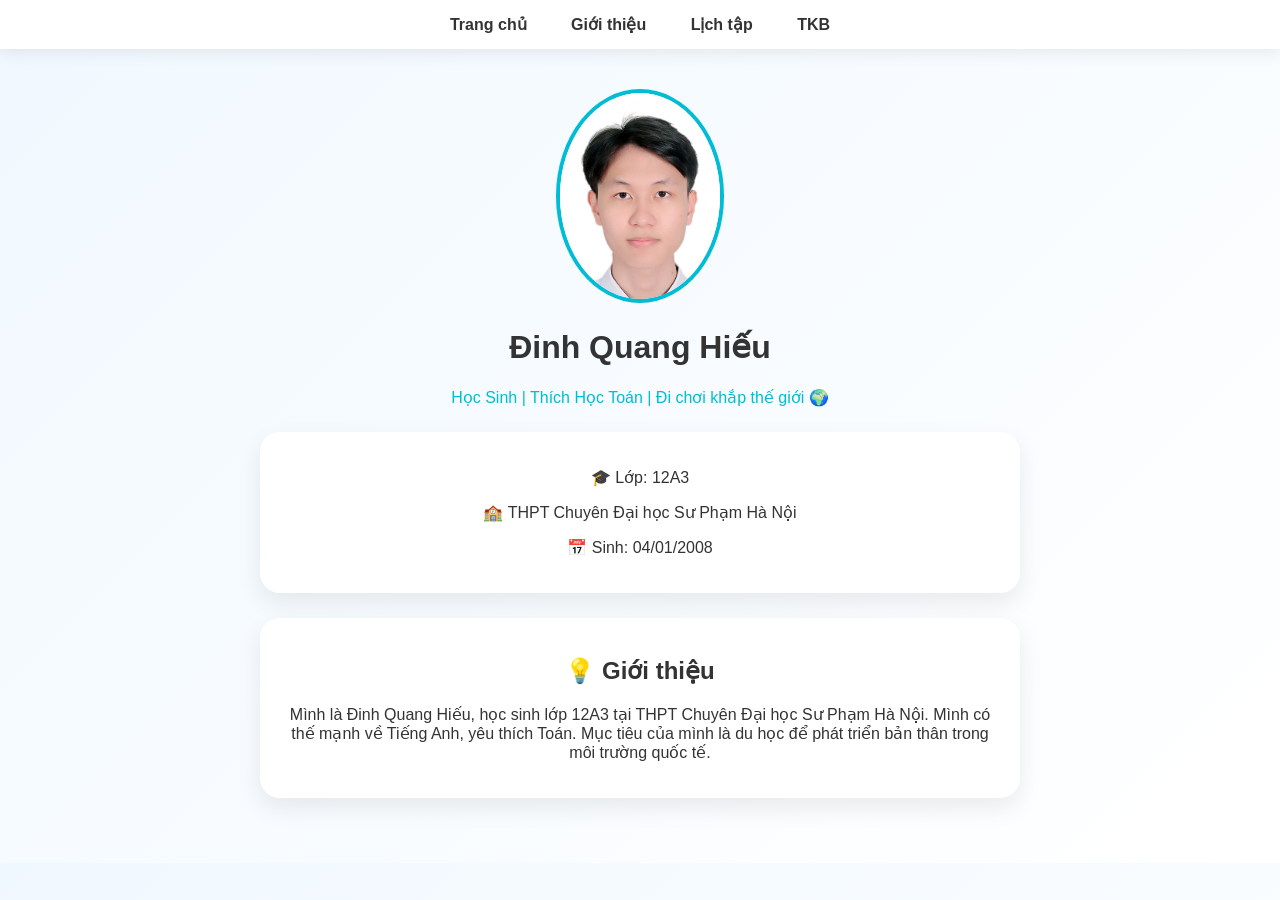
<file: index.html>
<!DOCTYPE html>
<html lang="vi">
<head>
    <meta charset="UTF-8">
    <title>Đinh Quang Hiếu</title>
    <link rel="stylesheet" href="style.css">
</head>
<body>

<div class="navbar">
    <a href="index.html">Trang chủ</a>
    <a href="about.html">Giới thiệu</a>
    <a href="schedule.html">Lịch tập</a>
    <a href="timetable.html">TKB</a>
</div>

<div class="container fade-in">

    <img src="avatar.jpg" class="avatar">

    <h1>Đinh Quang Hiếu</h1>
    <p class="subtitle">Học Sinh | Thích Học Toán | Đi chơi khắp thế giới 🌍</p>

    <div class="card">
        <p>🎓 Lớp: 12A3</p>
        <p>🏫 THPT Chuyên Đại học Sư Phạm Hà Nội</p>
        <p>📅 Sinh: 04/01/2008</p>
    </div>

    <div class="card">
        <h2>💡 Giới thiệu</h2>
        <p><p>
Mình là Đinh Quang Hiếu, học sinh lớp 12A3 tại THPT Chuyên Đại học Sư Phạm Hà Nội. 
Mình có thế mạnh về Tiếng Anh, yêu thích Toán. 
Mục tiêu của mình là du học để phát triển bản thân trong môi trường quốc tế.
</p>
    </div>

</div>

</body>
</html>
</file>
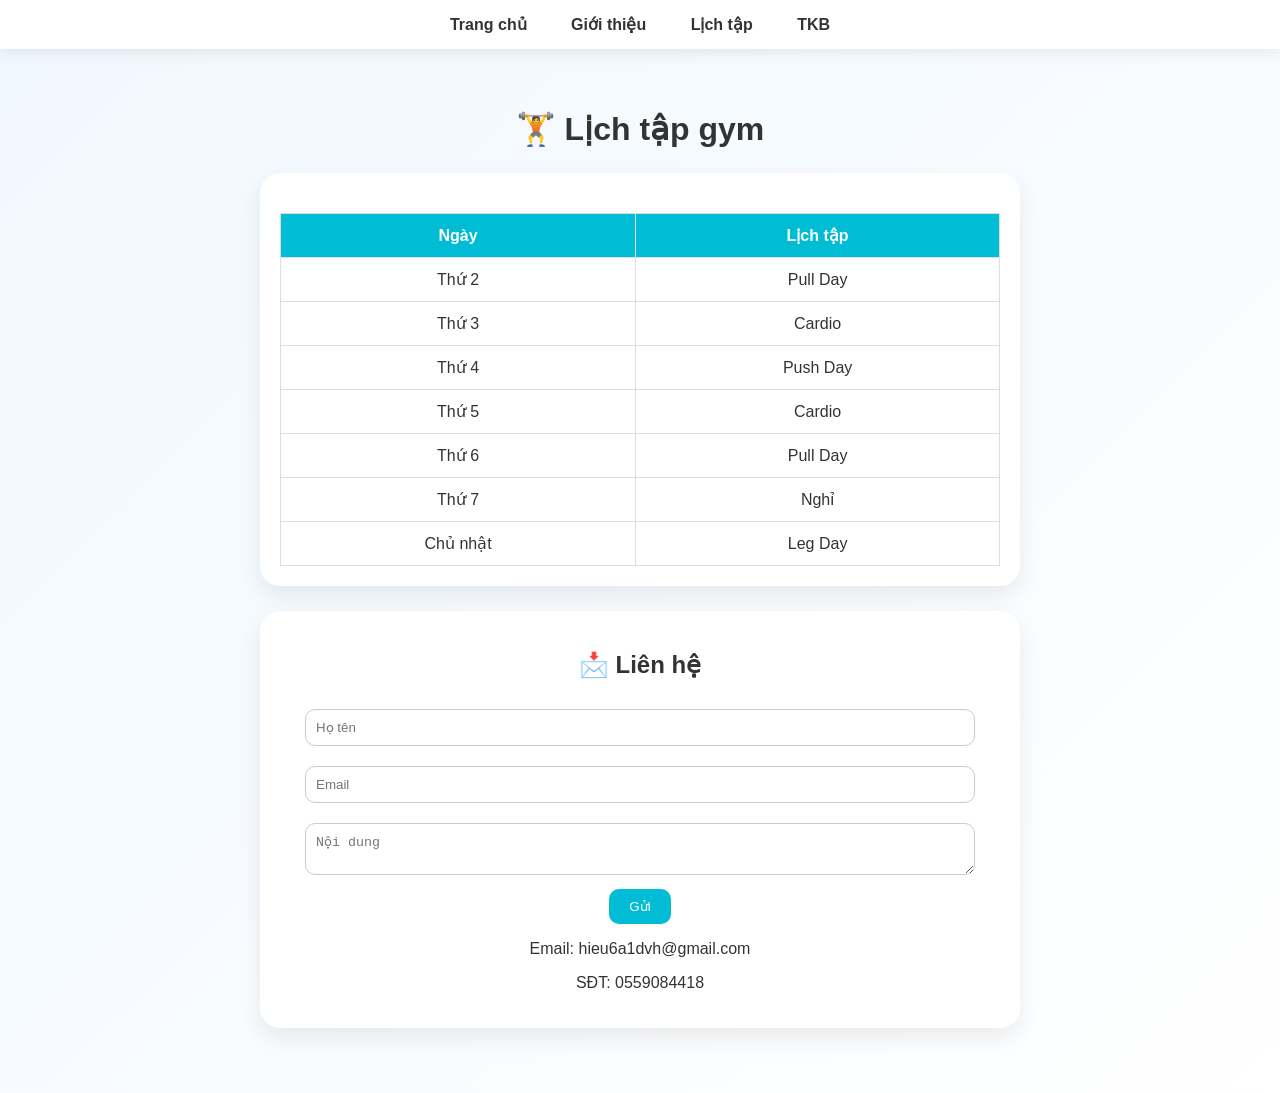
<file: schedule.html>
<!DOCTYPE html>
<html lang="vi">
<head>
    <meta charset="UTF-8">
    <title>Lịch tập</title>
    <link rel="stylesheet" href="style.css">
</head>
<body>

<div class="navbar">
    <a href="index.html">Trang chủ</a>
    <a href="about.html">Giới thiệu</a>
    <a href="schedule.html">Lịch tập</a>
    <a href="timetable.html">TKB</a>
</div>

<div class="container fade-in">

    <h1>🏋️ Lịch tập gym</h1>

    <div class="card">
        <table>
            <tr>
                <th>Ngày</th>
                <th>Lịch tập</th>
            </tr>
            <tr><td>Thứ 2</td><td>Pull Day</td></tr>
            <tr><td>Thứ 3</td><td>Cardio</td></tr>
            <tr><td>Thứ 4</td><td>Push Day</td></tr>
            <tr><td>Thứ 5</td><td>Cardio</td></tr>
            <tr><td>Thứ 6</td><td>Pull Day</td></tr>
            <tr><td>Thứ 7</td><td>Nghỉ</td></tr>
            <tr><td>Chủ nhật</td><td>Leg Day</td></tr>
        </table>
    </div>

    <div class="card">
        <h2>📩 Liên hệ</h2>

        <form>
            <input type="text" placeholder="Họ tên" required>
            <input type="email" placeholder="Email" required>
            <textarea placeholder="Nội dung"></textarea>
            <button type="submit">Gửi</button>
        </form>

        <p>Email: hieu6a1dvh@gmail.com</p>
        <p>SĐT: 0559084418</p>
    </div>

</div>

</body>
</html>
</file>
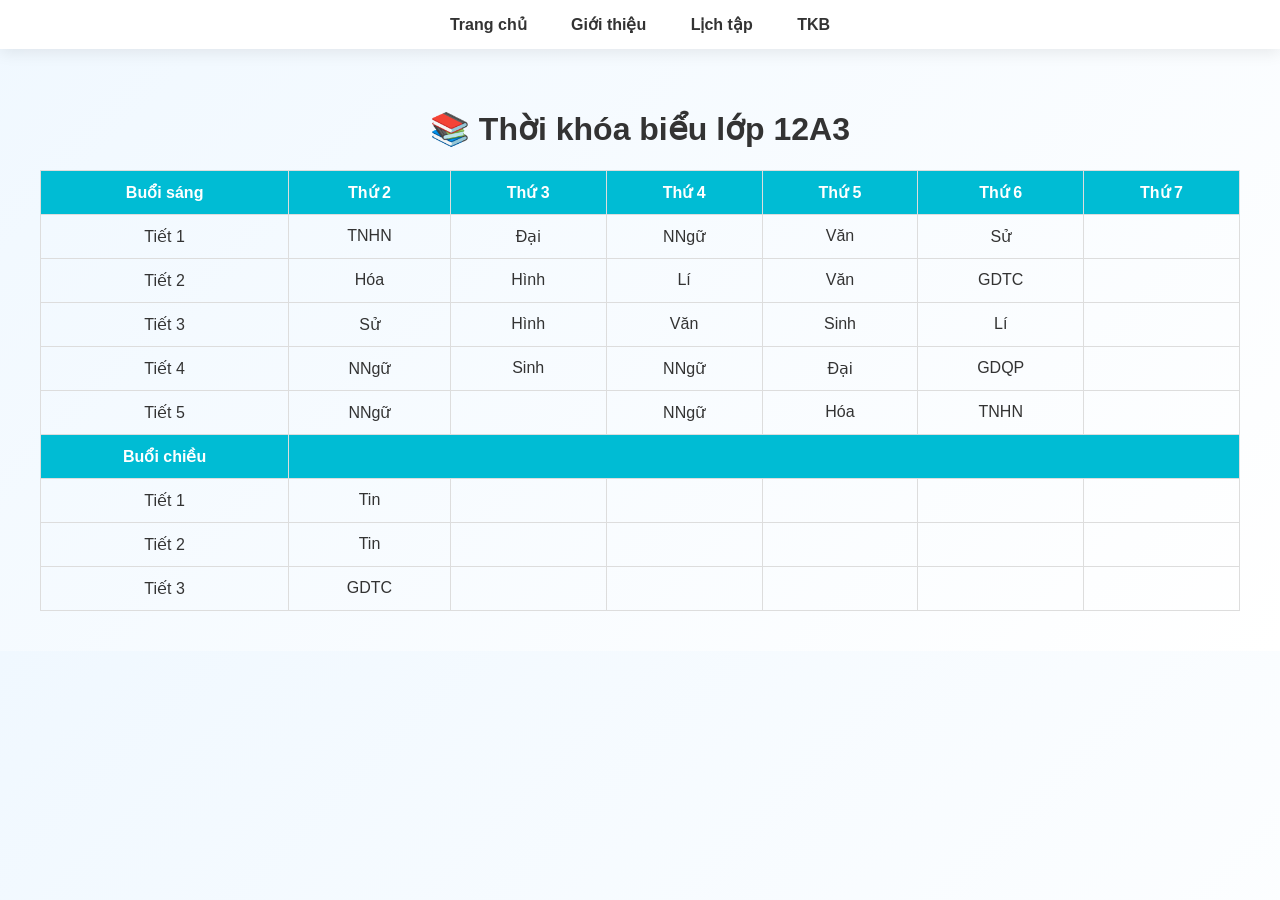
<file: timetable.html>
<!DOCTYPE html>
<html lang="vi">
<head>
    <meta charset="UTF-8">
    <title>Thời khóa biểu</title>
    <link rel="stylesheet" href="style.css">
</head>
<body>

<div class="navbar">
    <a href="index.html">Trang chủ</a>
    <a href="about.html">Giới thiệu</a>
    <a href="schedule.html">Lịch tập</a>
    <a href="timetable.html">TKB</a>
</div>

<div class="container fade-in">
    <h1>📚 Thời khóa biểu lớp 12A3</h1>

    <table>
        <tr>
            <th>Buổi sáng</th>
            <th>Thứ 2</th>
            <th>Thứ 3</th>
            <th>Thứ 4</th>
            <th>Thứ 5</th>
            <th>Thứ 6</th>
            <th>Thứ 7</th>
        </tr>

        <tr>
            <td>Tiết 1</td>
            <td>TNHN</td>
            <td>Đại</td>
            <td>NNgữ</td>
            <td>Văn</td>
            <td>Sử</td>
            <td></td>
        </tr>

        <tr>
            <td>Tiết 2</td>
            <td>Hóa</td>
            <td>Hình</td>
            <td>Lí</td>
            <td>Văn</td>
            <td>GDTC</td>
            <td></td>
        </tr>

        <tr>
            <td>Tiết 3</td>
            <td>Sử</td>
            <td>Hình</td>
            <td>Văn</td>
            <td>Sinh</td>
            <td>Lí</td>
            <td></td>
        </tr>

        <tr>
            <td>Tiết 4</td>
            <td>NNgữ</td>
            <td>Sinh</td>
            <td>NNgữ</td>
            <td>Đại</td>
            <td>GDQP</td>
            <td></td>
        </tr>

        <tr>
            <td>Tiết 5</td>
            <td>NNgữ</td>
            <td></td>
            <td>NNgữ</td>
            <td>Hóa</td>
            <td>TNHN</td>
            <td></td>
        </tr>

        <tr>
            <th>Buổi chiều</th>
            <th colspan="6"></th>
        </tr>

        <tr>
            <td>Tiết 1</td>
            <td>Tin</td>
            <td></td>
            <td></td>
            <td></td>
            <td></td>
            <td></td>
        </tr>

        <tr>
            <td>Tiết 2</td>
            <td>Tin</td>
            <td></td>
            <td></td>
            <td></td>
            <td></td>
            <td></td>
        </tr>

        <tr>
            <td>Tiết 3</td>
            <td>GDTC</td>
            <td></td>
            <td></td>
            <td></td>
            <td></td>
            <td></td>
        </tr>

    </table>

</div>

</body>
</html>
</file>
<file: style.css>
body {
    margin: 0;
    font-family: 'Segoe UI', sans-serif;
    background: linear-gradient(135deg, #f0f8ff, #ffffff);
    color: #333;
}

/* NAVBAR */
.navbar {
    background: white;
    padding: 15px;
    text-align: center;
    box-shadow: 0 4px 15px rgba(0,0,0,0.08);
}

.navbar a {
    color: #333;
    margin: 0 20px;
    text-decoration: none;
    font-weight: bold;
    position: relative;
    transition: 0.3s;
}

/* Hover underline animation */
.navbar a::after {
    content: "";
    width: 0;
    height: 2px;
    background: #00bcd4;
    position: absolute;
    left: 0;
    bottom: -5px;
    transition: 0.3s;
}

.navbar a:hover::after {
    width: 100%;
}

/* CONTAINER */
.container {
    padding: 40px;
    text-align: center;
}

/* TITLE */
h1 {
    animation: fadeDown 1s ease;
}

/* SUBTITLE */
.subtitle {
    color: #00bcd4;
}

/* AVATAR */
.avatar {
    width: 160px;
    border-radius: 50%;
    border: 4px solid #00bcd4;
    transition: 0.4s;
}

.avatar:hover {
    transform: scale(1.08);
    box-shadow: 0 0 20px rgba(0,188,212,0.5);
}

/* CARD */
.card {
    background: white;
    padding: 20px;
    margin: 25px auto;
    width: 60%;
    border-radius: 20px;
    box-shadow: 0 10px 25px rgba(0,0,0,0.08);
    transition: 0.4s;
    animation: fadeUp 0.8s ease;
}

.card:hover {
    transform: translateY(-8px);
    box-shadow: 0 15px 35px rgba(0,0,0,0.15);
}

/* LIST */
ul {
    list-style: none;
    padding: 0;
}

/* TABLE */
table {
    width: 100%;
    border-collapse: collapse;
    margin-top: 20px;
}

th, td {
    padding: 12px;
    border: 1px solid #ddd;
    transition: 0.2s;
}

th {
    background: #00bcd4;
    color: white;
}

/* Hover row */
tr:hover {
    background: #e0f7fa;
}

/* FORM */
input, textarea {
    width: 90%;
    padding: 10px;
    margin: 10px;
    border: 1px solid #ccc;
    border-radius: 10px;
    transition: 0.3s;
}

input:focus, textarea:focus {
    border-color: #00bcd4;
    outline: none;
}

/* BUTTON */
button {
    padding: 10px 20px;
    background: #00bcd4;
    border: none;
    color: white;
    cursor: pointer;
    border-radius: 10px;
    transition: 0.3s;
}

button:hover {
    background: #0097a7;
    transform: scale(1.05);
}

/* MUSIC */
.music-name {
    margin-top: 10px;
    font-style: italic;
    color: #00bcd4;
}

/* ANIMATION */
@keyframes fadeUp {
    from {
        opacity: 0;
        transform: translateY(20px);
    }
    to {
        opacity: 1;
        transform: translateY(0);
    }
}

@keyframes fadeDown {
    from {
        opacity: 0;
        transform: translateY(-20px);
    }
    to {
        opacity: 1;
        transform: translateY(0);
    }
}
iframe {
    border-radius: 12px;
    box-shadow: 0 5px 20px rgba(0,0,0,0.2);
    margin-top: 10px;
}
</file>
